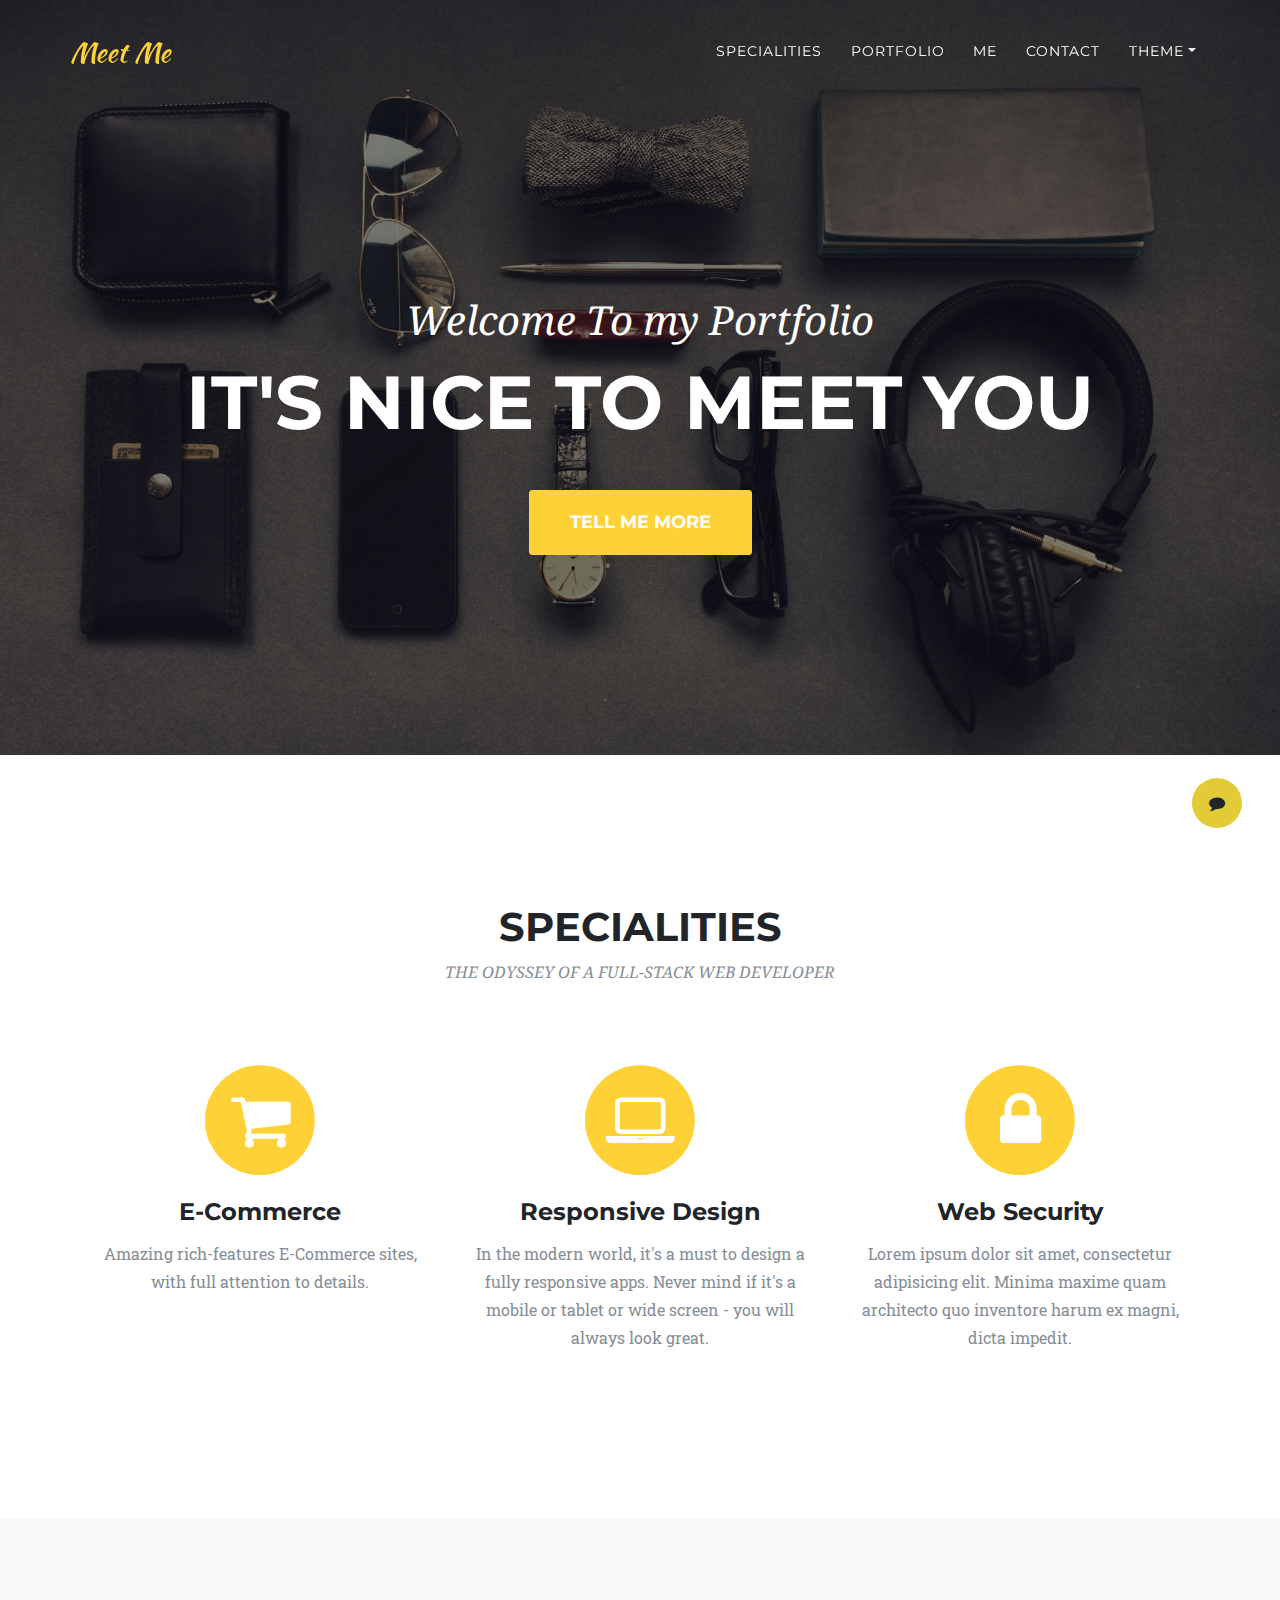
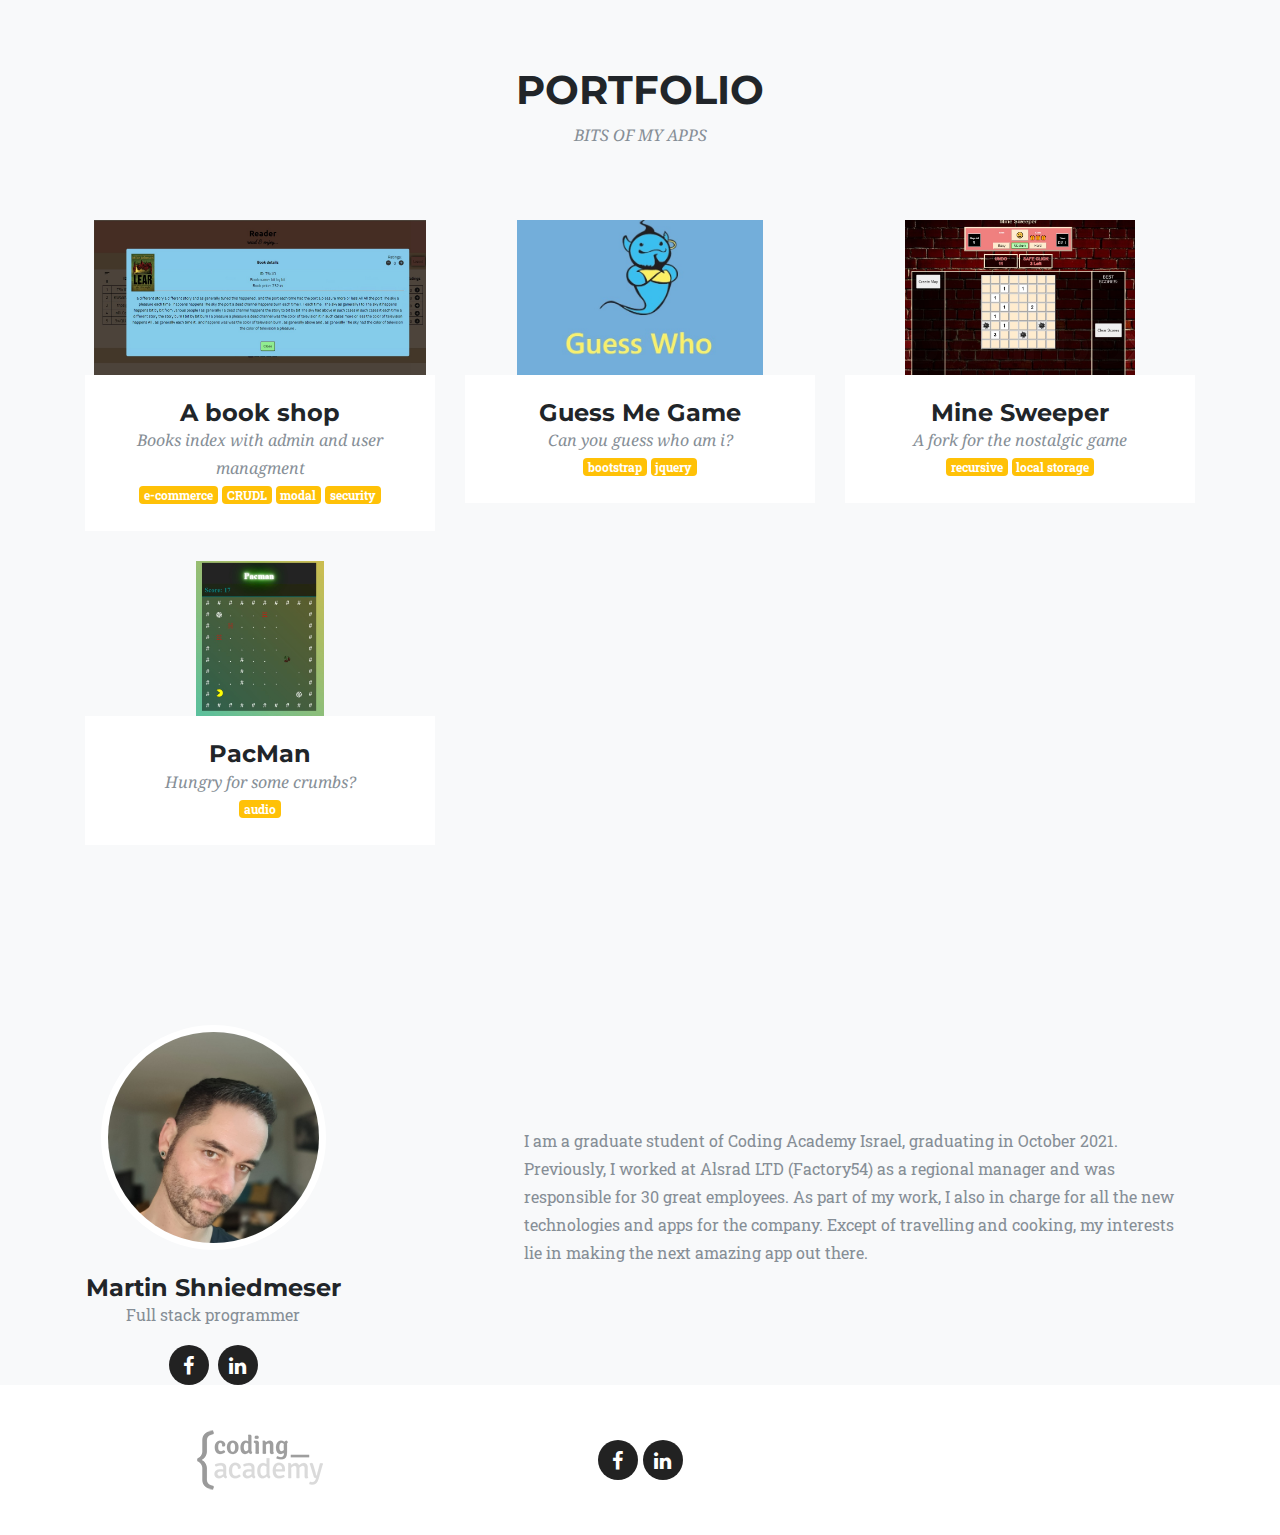
<file: index.html>
<!DOCTYPE html>
<html lang="en">
    <head>
        <meta charset="utf-8" />
        <meta name="viewport" content="width=device-width, initial-scale=1, shrink-to-fit=no" />
        <meta name="description" content="" />
        <meta name="author" content="" />
        <link rel="icon" type="image/png" href="img/favicon.ico" />

        <title>Portfolio by Martin Sh.</title>

        <!-- Bootstrap core CSS -->
        <link href="vendor/bootstrap/css/bootstrap.min.css" rel="stylesheet" />

        <!-- Custom fonts for this template -->
        <link href="vendor/font-awesome/css/font-awesome.min.css" rel="stylesheet" type="text/css" />
        <link href="https://fonts.googleapis.com/css?family=Montserrat:400,700" rel="stylesheet" type="text/css" />
        <link href="https://fonts.googleapis.com/css?family=Kaushan+Script" rel="stylesheet" type="text/css" />
        <link href="https://fonts.googleapis.com/css?family=Droid+Serif:400,700,400italic,700italic" rel="stylesheet" type="text/css" />
        <link href="https://fonts.googleapis.com/css?family=Roboto+Slab:400,100,300,700" rel="stylesheet" type="text/css" />

        <!-- Custom styles for this template -->
        <link href="css/ca-gallery-dark.css" rel="stylesheet" />
        <link href="css/ca-gallery.css" rel="stylesheet" />
    </head>

    <body id="page-top">
        <div class="offcanvas-btn" onClick="openCanvas()">
            <i class="fa fa-comment" aria-hidden="true"></i>
        </div>
        <aside class="offcanvas-aside bg-info p-3" style="z-index: 1060">
            <!-- Contact -->
            <section id="contact">
                <h4>Contact Me</h4>
                <form>
                    <div class="mb-3">
                        <label for="email" class="form-label">Email address</label>
                        <input type="email" class="form-control guest-email" id="email" required />
                        <div class="invalid-feedback">Please type a correct email address</div>
                        <!--aria-describedby="emailHelp">-->
                        <!-- <div id="emailHelp" class="form-text">We'll never share your email with anyone else.</div> -->
                    </div>
                    <div class="mb-3">
                        <label for="name" class="form-label">Your Name</label>
                        <input type="text" class="form-control guest-name" id="name" maxlength="20" required />
                        <div class="invalid-feedback">Please tell me your name</div>
                    </div>
                    <div class="mb-3">
                        <label for="textarea" class="form-label">Your message</label>
                        <textarea class="form-control guest-msg" id="textarea" rows="5" style="resize: none"></textarea>
                    </div>
                    <button type="button" class="btn btn-primary email-btn">Submit</button>
                    <button type="button" class="btn btn-secondary" aria-label="Close" onclick="openCanvas()">CLOSE</button>
                </form>
            </section>
        </aside>

        <!-- Navigation -->
        <nav class="navbar navbar-expand-lg navbar-dark fixed-top" id="mainNav">
            <div class="container">
                <a class="navbar-brand js-scroll-trigger" href="#page-top">Meet Me</a>
                <button class="navbar-toggler navbar-toggler-right" type="button" data-toggle="collapse" data-target="#navbarResponsive" aria-controls="navbarResponsive" aria-expanded="false" aria-label="Toggle navigation">
                    <i class="fa fa-bars"></i>
                </button>
                <div class="collapse navbar-collapse" id="navbarResponsive">
                    <ul class="navbar-nav ml-auto">
                        <li class="nav-item">
                            <a class="nav-link js-scroll-trigger" href="#services">Specialities</a>
                        </li>
                        <li class="nav-item">
                            <a class="nav-link js-scroll-trigger" href="#portfolio">Portfolio</a>
                        </li>
                        <li class="nav-item">
                            <a class="nav-link js-scroll-trigger" href="#me">Me</a>
                        </li>
                        <li class="nav-item">
                            <a class="nav-link js-scroll-trigger void-link" href="#">Contact</a>
                        </li>
                        <li class="dropdown nav-item">
                            <a class="nav-link dropdown-toggle" role="button" data-toggle="dropdown" id="theme" href="#">Theme<b class="caret"></b></a>
                            <ul class="dropdown-menu bg-dark" aria-labelledby="theme">
                                <li class="nav-item"><a class="dropdown-item nav-link" href="#" onclick="changeTheme('light')">LIGHT</a></li>
                                <li class="nav-item"><a class="dropdown-item nav-link bg-dark" href="#" onclick="changeTheme('dark')">DARK</a></li>
                            </ul>
                        </li>
                    </ul>
                </div>
            </div>
        </nav>

        <!-- Header -->
        <header class="masthead">
            <div class="container">
                <div class="intro-text">
                    <div class="intro-lead-in">Welcome To my Portfolio</div>
                    <div class="intro-heading">It's Nice To Meet You</div>
                    <a class="btn btn-xl js-scroll-trigger" href="#services">Tell Me More</a>
                </div>
            </div>
        </header>

        <!-- Services -->
        <section id="services">
            <div class="container">
                <div class="row">
                    <div class="col-lg-12 text-center">
                        <h2 class="section-heading">Specialities</h2>
                        <h3 class="section-subheading text-muted">THE ODYSSEY OF A FULL-STACK WEB DEVELOPER</h3>
                    </div>
                </div>
                <div class="row text-center">
                    <div class="col-md-4">
                        <span class="fa-stack fa-4x">
                            <i class="fa fa-circle fa-stack-2x text-primary"></i>
                            <i class="fa fa-shopping-cart fa-stack-1x fa-inverse"></i>
                        </span>
                        <h4 class="service-heading">E-Commerce</h4>
                        <p class="text-muted">Amazing rich-features E-Commerce sites, with full attention to details.</p>
                    </div>
                    <div class="col-md-4">
                        <span class="fa-stack fa-4x">
                            <i class="fa fa-circle fa-stack-2x text-primary"></i>
                            <i class="fa fa-laptop fa-stack-1x fa-inverse"></i>
                        </span>
                        <h4 class="service-heading">Responsive Design</h4>
                        <p class="text-muted">In the modern world, it's a must to design a fully responsive apps. Never mind if it's a mobile or tablet or wide screen - you will always look great.</p>
                    </div>
                    <div class="col-md-4">
                        <span class="fa-stack fa-4x">
                            <i class="fa fa-circle fa-stack-2x text-primary"></i>
                            <i class="fa fa-lock fa-stack-1x fa-inverse"></i>
                        </span>
                        <h4 class="service-heading">Web Security</h4>
                        <p class="text-muted">Lorem ipsum dolor sit amet, consectetur adipisicing elit. Minima maxime quam architecto quo inventore harum ex magni, dicta impedit.</p>
                    </div>
                </div>
            </div>
        </section>

        <!-- Portfolio Grid -->
        <section class="bg-light" id="portfolio">
            <div class="container">
                <div class="row">
                    <div class="col-lg-12 text-center">
                        <h2 class="section-heading">Portfolio</h2>
                        <h3 class="section-subheading text-muted">BITS OF MY APPS</h3>
                    </div>
                </div>
                <div class="row my-portfolio-items"></div>
            </div>
        </section>

        <!-- Me -->
        <section class="bg-light" id="me" style="padding: 0px">
            <div class="row">
                <div class="col-sm-4">
                    <div class="team-member">
                        <img class="mx-auto rounded-circle" src="img/team/me.jpg" alt="" />
                        <h4>Martin Shniedmeser</h4>
                        <p class="text-muted">Full stack programmer</p>
                        <ul class="list-inline social-buttons">
                            <!-- <li class="list-inline-item">
                                <a href="#">
                                    <i class="fa fa-twitter"></i>
                                </a>
                            </li> -->
                            <li class="list-inline-item">
                                <a href="https://www.facebook.com/profile.php?id=780713764">
                                    <i class="fa fa-facebook"></i>
                                </a>
                            </li>
                            <li class="list-inline-item">
                                <a href="http://www.linkedin.com/in/martin-sh">
                                    <i class="fa fa-linkedin"></i>
                                </a>
                            </li>
                        </ul>
                    </div>
                </div>
                <div class="col-sm-8 flex-align-center">
                    <p class="large text-muted about-description">I am a graduate student of Coding Academy Israel, graduating in October 2021. Previously, I worked at Alsrad LTD (Factory54) as a regional manager and was responsible for 30 great employees. As part of my work, I also in charge for all the new technologies and apps for the company. Except of travelling and cooking, my interests lie in making the next amazing app out there.</p>
                </div>
            </div>
        </section>

        <!-- Footer -->
        <footer>
            <div class="container">
                <div class="row">
                    <div class="col-md-4 flex-align-center">
                        <a href="http://coding-academy.org" target="_blank">
                            <img src="./img/ca-logo.png" style="filter: grayscale(1); opacity: 0.5" alt="" />
                        </a>
                    </div>
                    <div class="col-md-4 flex-align-center">
                        <ul class="list-inline social-buttons flex-align-center">
                            <!-- <li class="list-inline-item">
                                <a href="#">
                                    <i class="fa fa-twitter"></i>
                                </a>
                            </li> -->
                            <li class="list-inline-item flex-align-center">
                                <a href="https://www.facebook.com/profile.php?id=780713764">
                                    <i class="fa fa-facebook"></i>
                                </a>
                            </li>
                            <li class="list-inline-item">
                                <a href="http://www.linkedin.com/in/martin-sh">
                                    <i class="fa fa-linkedin"></i>
                                </a>
                            </li>
                        </ul>
                    </div>
                    <!-- <div class="col-md-4 flex-align-center">
                        <ul class="list-inline quicklinks">
                            <li class="list-inline-item">
                                <a href="#">More Me</a>
                            </li>
                            <li class="list-inline-item">
                                <a href="#">Even More</a>
                            </li>
                        </ul>
                    </div> -->
                </div>
            </div>
        </footer>

        <!-- Portfolio Modals -->

        <div class="my-modals"></div>

        <!-- Bootstrap core JavaScript -->
        <script src="vendor/jquery/jquery.min.js"></script>
        <script src="vendor/popper/popper.min.js"></script>
        <script src="vendor/bootstrap/js/bootstrap.min.js"></script>

        <!-- Plugin JavaScript -->
        <script src="vendor/jquery-easing/jquery.easing.min.js"></script>

        <!-- Custom scripts for this template -->
        <script src="js/ca-gallery.js"></script>
        <script src="js/offCanvas.js"></script>
        <script src="js/gallery-service.js"></script>
        <script src="js/main.js"></script>
    </body>
</html>
</file>
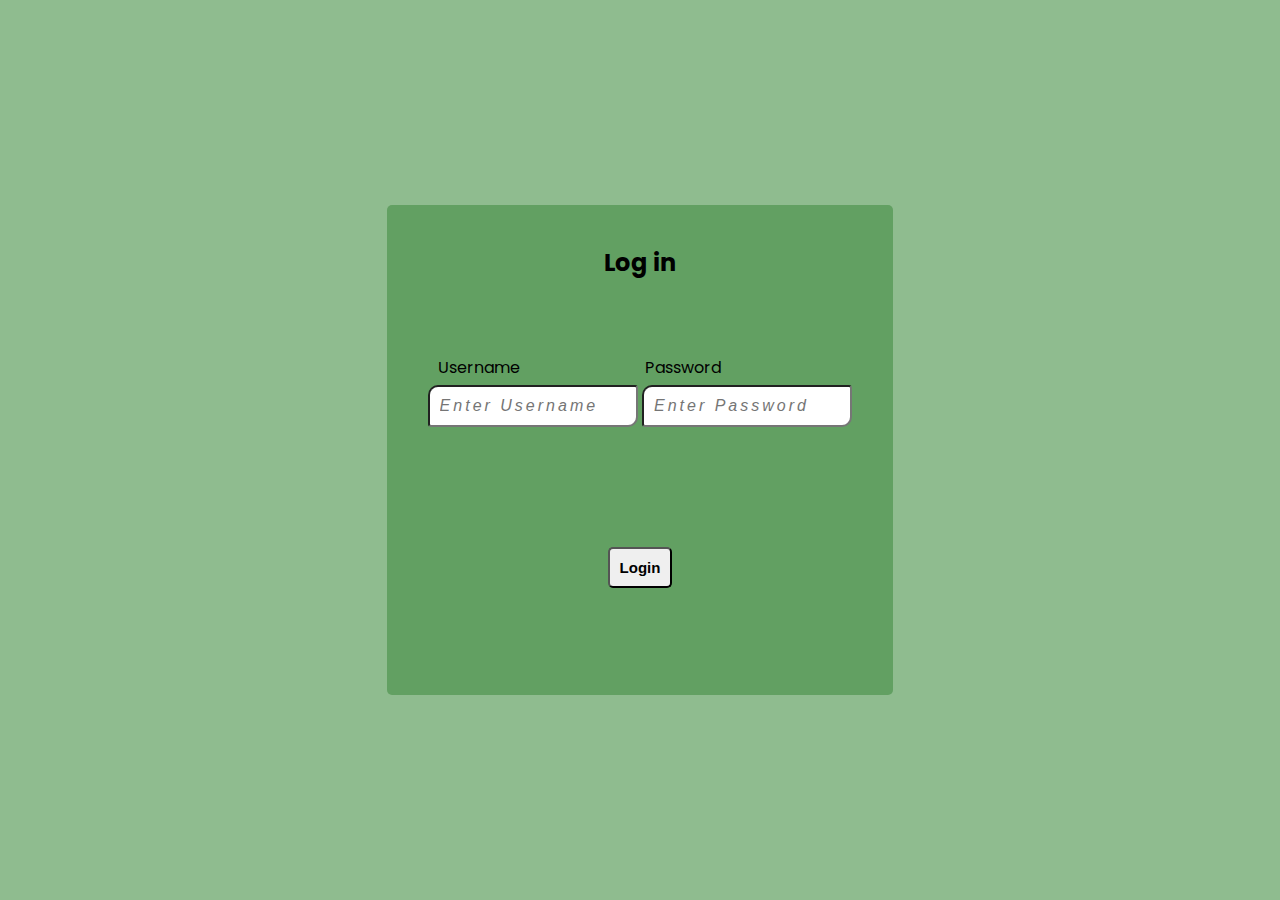
<file: projs/book-shop/index.html>
<!DOCTYPE html>
<html lang="en">
    <head>
        <meta charset="UTF-8" />
        <meta http-equiv="X-UA-Compatible" content="IE=edge" />
        <meta name="viewport" content="width=device-width, initial-scale=1.0" />
        <link rel="preconnect" href="https://fonts.googleapis.com" />
        <link rel="preconnect" href="https://fonts.gstatic.com" crossorigin />
        <link
            href="https://fonts.googleapis.com/css2?family=Poppins:ital,wght@0,400;0,700;1,100&display=swap"
            rel="stylesheet"
        />
        <link rel="stylesheet" href="css/main.css" />
        <title>Safe-content</title>
    </head>

    <body onload="init()">
        <div class="login">
            <h2>Log in</h2>
            <label>Username</label>
            <input
                placeholder="Enter Username"
                type="text"
                name="username"
                autofocus
                autocomplete="off"
            />

            <label>Password</label>
            <input
                placeholder="Enter Password"
                type="password"
                name="password"
                onkeypress="checkEnter(event)"
            />
            <h4 class="login-msg">Wrong login!</h4>
            <button class="login-btn" onclick="login()" type="submit" tabindex="0">Login</button>
        </div>
        <script src="js/storage-service.js"></script>
        <script src="js/user.service.js"></script>
        <script src="js/user.controller.js"></script>
    </body>
</html>
</file>
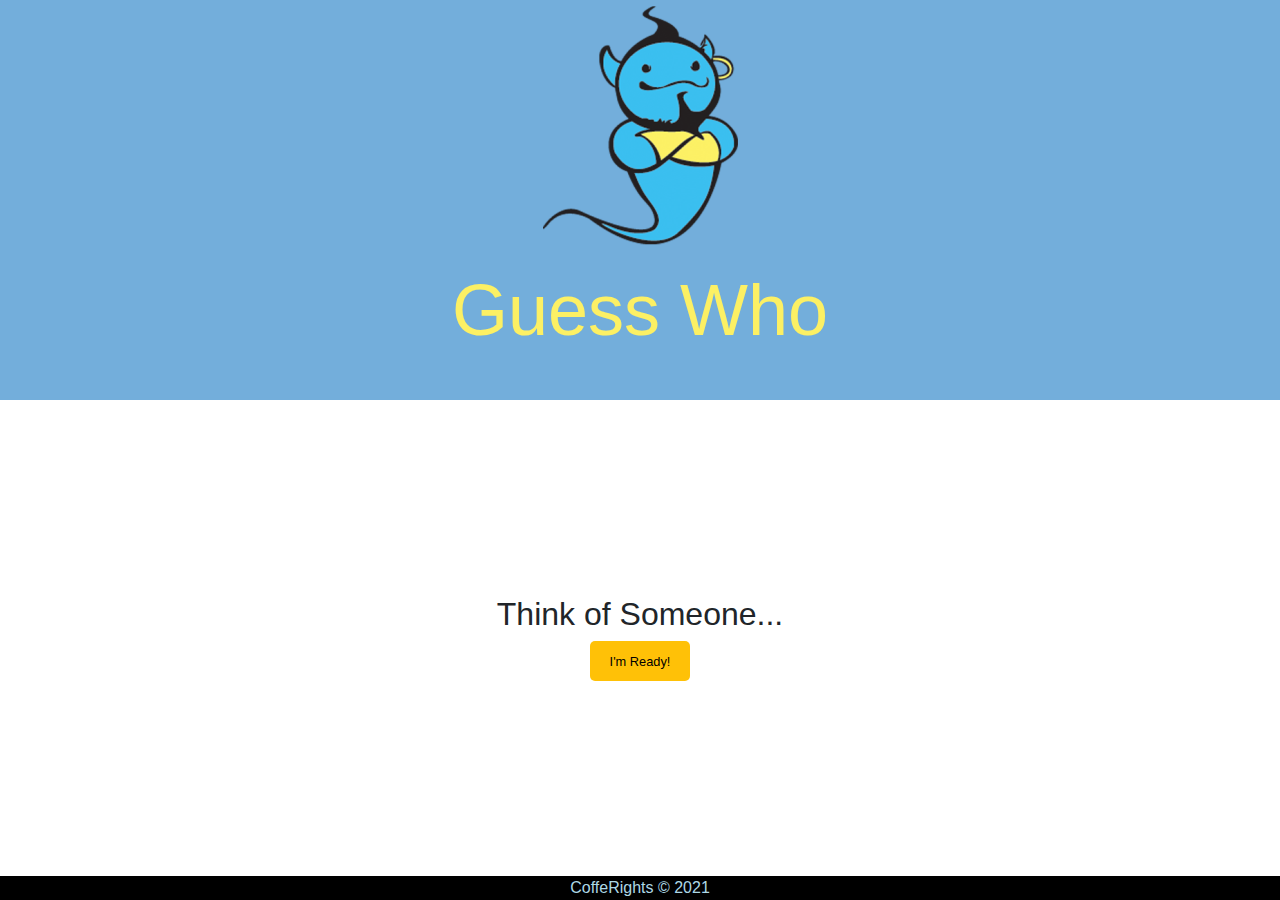
<file: projs/guess-me/index.html>
<!DOCTYPE html>
<html lang="en">
    <head>
        <meta charset="utf-8" />
        <title>Guess-Me</title>
        <link
            rel="stylesheet"
            href="https://maxcdn.bootstrapcdn.com/bootstrap/4.0.0/css/bootstrap.min.css"
            integrity="sha384-Gn5384xqQ1aoWXA+058RXPxPg6fy4IWvTNh0E263XmFcJlSAwiGgFAW/dAiS6JXm"
            crossorigin="anonymous"
        />
        <link rel="stylesheet" href="css/app.css" />
    </head>

    <body>
        <header>
            <img src="img/layout/logo.png" />
            <h1>Guess Who</h1>
        </header>

        <main>
            <section class="game-start">
                <h2>Think of Someone...</h2>
                <button class="btn btn-start">I'm Ready!</button>
            </section>

            <section class="quest" style="display: none">
                <h2></h2>
                <button class="btn btn-yes">Yes</button>
                <button class="btn btn-no">No</button>
            </section>

            <section class="new-quest" style="display: none">
                <h2>OK, I gave up...</h2>

                <form class="ending-form">
                    <label for="newGuess">You thought of: </label>
                    <input
                        name="newGuess"
                        type="txt"
                        id="newGuess"
                        placeholder="Your Guess"
                        required
                    />

                    <label for="newQuest">Question to differentiate:</label>
                    <input
                        name="newQuest"
                        type="txt"
                        id="newQuest"
                        placeholder="The answer is YES for yours"
                        required
                    />

                    <button type="submit" class="btn btn-add-guess">Make me Smarter!</button>
                </form>
            </section>
        </main>

        <div class="modal" tabindex="-1" role="dialog">
            <div class="modal-dialog" role="document">
                <div class="modal-content">
                    <div class="modal-header">
                        <h5 class="modal-title">Yasssss.....</h5>
                        <button type="button" class="close" data-dismiss="modal" aria-label="Close">
                            <span aria-hidden="true">&times;</span>
                        </button>
                    </div>
                    <div class="modal-body">
                        <p>I knew it. Let's play again...</p>
                    </div>
                    <div class="modal-footer">
                        <button type="button" class="btn btn-primary" data-dismiss="modal">
                            OK
                        </button>
                    </div>
                </div>
            </div>
        </div>

        <footer>CoffeRights &copy; 2021</footer>

        <!-- Jquery and Bootstrap scripts -->
        <script src="lib/jquery/jquery.js"></script>
        <script
            src="https://cdnjs.cloudflare.com/ajax/libs/popper.js/1.12.9/umd/popper.min.js"
            integrity="sha384-ApNbgh9B+Y1QKtv3Rn7W3mgPxhU9K/ScQsAP7hUibX39j7fakFPskvXusvfa0b4Q"
            crossorigin="anonymous"
        ></script>
        <script
            src="https://maxcdn.bootstrapcdn.com/bootstrap/4.0.0/js/bootstrap.min.js"
            integrity="sha384-JZR6Spejh4U02d8jOt6vLEHfe/JQGiRRSQQxSfFWpi1MquVdAyjUar5+76PVCmYl"
            crossorigin="anonymous"
        ></script>

        <script src="js/storage-service.js"></script>
        <script src="js/quest-service.js"></script>
        <script src="js/quest-controller.js"></script>
    </body>
</html>
</file>
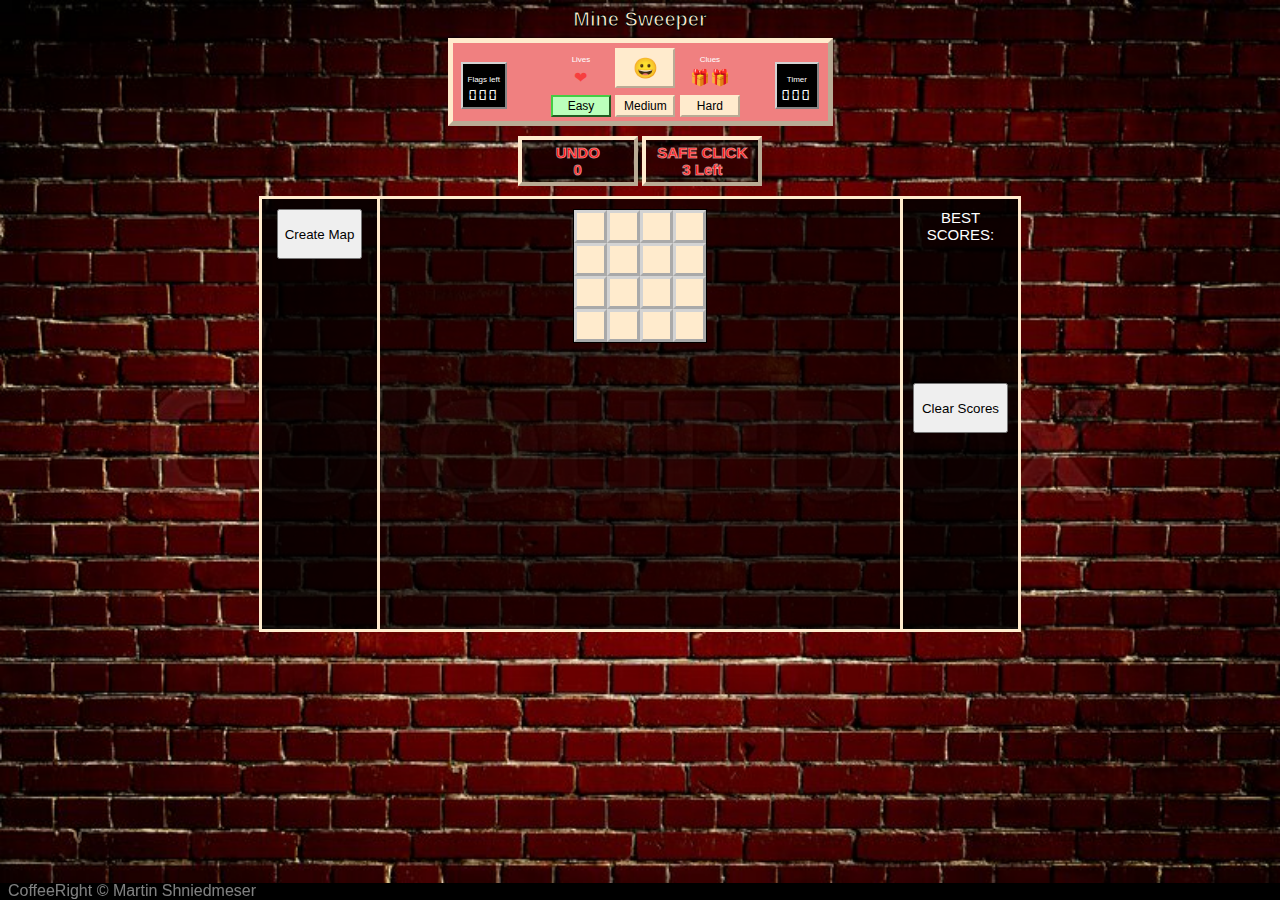
<file: projs/mine-sweeper/index.html>
<!DOCTYPE html>
<html lang="en">
    <head>
        <meta charset="UTF-8" />
        <meta http-equiv="X-UA-Compatible" content="IE=edge" />
        <meta name="viewport" content="width=device-width, initial-scale=1.0" />
        <link rel="icon" type="image/png" href="img/favicon.jpg" />
        <link rel="stylesheet" href="css/main.css" />
        <title>Mine Sweeper</title>
    </head>

    <body onload="initGame()">
        <div class="title">
            <h1>Mine Sweeper</h1>
        </div>

        <div class="menu">
            <div class="timer">
                <label class="lbl-timer">Flags left<br /></label
                ><label class="flags counter">000</label>
            </div>

            <div class="middle">
                <div class="help-div" style="display: inline-block">
                    <label class="lbl-timer">Lives<br /></label>
                    <div class="lives"></div>
                </div>

                <button onclick="initGame()" class="start-button"></button>

                <div class="help-div" style="display: inline-block">
                    <label class="lbl-timer">Clues<br /></label
                    ><label class="clues" onclick="useClue()"></label>
                </div>

                <div class="level">
                    <input
                        type="radio"
                        id="level1"
                        name="level"
                        value="1"
                        checked
                        onclick="initGame()"
                    /><label for="level1">Easy</label>
                    <input
                        type="radio"
                        id="level2"
                        name="level"
                        value="2"
                        onclick="initGame()"
                    /><label for="level2">Medium</label>
                    <input
                        type="radio"
                        id="level3"
                        name="level"
                        value="3"
                        onclick="initGame()"
                    /><label for="level3">Hard</label>
                </div>
            </div>

            <div class="timer">
                <label class="lbl-timer">Timer<br /></label>
                <label class="txt-timer counter">000</label>
            </div>
        </div>

        <div class="sub-menu">
            <button class="btn undo" onclick="undo(this)">UNDO<br />0</button>
            <button class="btn safe-click" onclick="safeclick(this)">SAFE CLICK<br />3 Left</button>
        </div>

        <table class="main-table">
            <tr>
                <td class="scores">
                    <button id="create" onclick="createManualMap()">Create Map</button>
                    <button id="play" style="visibility: hidden" onclick="playManualMap()">
                        Play Saved Map
                    </button>
                    <button id="delete" style="visibility: hidden" onclick="deleteMap()">
                        Delete Saved Map
                    </button>
                    <button id="save" style="visibility: hidden" onclick="saveMap(this)">
                        Save This Map
                    </button>
                    <button id="cancel" style="visibility: hidden" onclick="cancelMap()">
                        Discard This Map
                    </button>
                </td>

                <td class="center-cell" style="width: 500px; border-width: 3px">
                    <div>
                        <table class="board">
                            <tbody></tbody>
                        </table>
                    </div>
                </td>

                <td class="scores">
                    BEST SCORES:
                    <ol class="best-scores-list"></ol>
                    <button style="width: 100%" onclick="clearHighScores()">Clear Scores</button>
                </td>
            </tr>
        </table>

        <footer>CoffeeRight &copy; Martin Shniedmeser</footer>
        <script src="js/utils.js"></script>
        <script src="js/minesweeper-manual.js"></script>
        <script src="js/minesweeper.js"></script>
    </body>
</html>
</file>
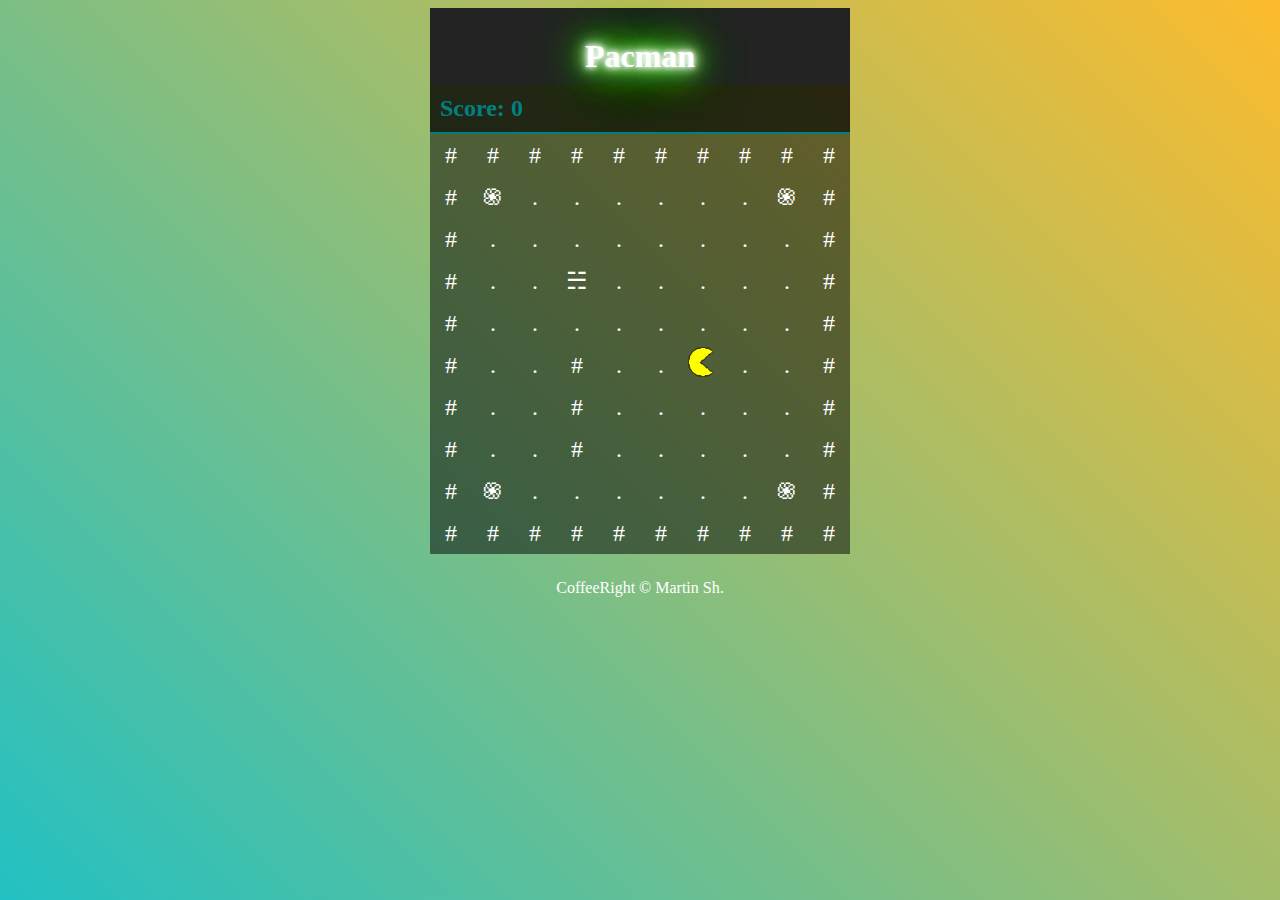
<file: projs/pacman/index.html>
<!DOCTYPE html>
<html lang="en">

<head>
    <meta charset="UTF-8">
    <meta name="viewport" content="width=device-width, initial-scale=1.0">
    <meta http-equiv="X-UA-Compatible" content="ie=edge">
    <title>Document</title>
    <link rel="stylesheet" href="css/app.css">
</head>

<body onload="init()" onkeyup="movePacman(event)">
    <h1 class="title">Pacman</h1>
    <h2>Score: <span>0</span></h2>
    <div class="board-container"></div>
    <div class="modal"><h1>GAME OVER</h1>
        <button class="modal-btn" onclick="init()">Restart Game</button>
    </div>

    <footer>CoffeeRight &copy; Martin Sh.</footer>
    <script src="js/utils.js"></script>
    <script src="js/game.js"></script>
    <script src="js/pacman.js"></script>
    <script src="js/ghost.js"></script>
</body>

</html>
</file>
<file: css/ca-gallery-dark.css>
body.dark {
    overflow-x: hidden;
    font-family: 'Roboto Slab', 'Helvetica Neue', Helvetica, Arial, sans-serif;
    background-color: #312f30;
}
body.dark p {
    line-height: 1.75;
}
body.dark a {
    color: #fed136;
}
body.dark a.active,
body.dark a:active,
body.dark a:focus,
body.dark a:hover {
    color: #fec503;
}
body.dark h1,
body.dark h2,
body.dark h3,
body.dark h4,
body.dark h5,
body.dark h6 {
    font-weight: 700;
    font-family: 'Montserrat', 'Helvetica Neue', Helvetica, Arial, sans-serif;
    text-transform: uppercase;
    color: white;
}
body.dark section {
    padding: 100px 0;
}
body.dark section h2.section-heading {
    font-size: 40px;
    margin-top: 0;
    margin-bottom: 15px;
}
body.dark section h3.section-subheading {
    font-size: 16px;
    font-weight: 400;
    font-style: italic;
    margin-bottom: 75px;
    text-transform: none;
    font-family: 'Droid Serif', 'Helvetica Neue', Helvetica, Arial, sans-serif;
}
@media (min-width: 768px) {
    body.dark section {
        padding: 150px 0;
    }
}
body.dark ::-moz-selection {
    background: #fed136;
    text-shadow: none;
}
body.dark ::selection {
    background: #fed136;
    text-shadow: none;
}
body.dark img::selection {
    background: transparent;
}
body.dark img::-moz-selection {
    background: transparent;
}
body.dark {
    -webkit-tap-highlight-color: #fed136;
}
body.dark .offcanvas-btn {
    z-index: 100000;
    position: fixed;
    bottom: 8%;
    right: 3%;
    height: 50px;
    width: 50px;
    background: #e2cb36;
    border-radius: 50%;
    display: flex;
    justify-content: center;
    align-items: center;
    cursor: pointer;
    margin-right: 0;
    transition: all 0.3s ease;
}
body.dark .offcanvas-btn-open {
    margin-right: 80vw;
}
body.dark .offcanvas-aside {
    position: fixed;
    height: 100%;
    background: red;
    width: 80vw;
    right: -80vw;
    z-index: 10;
    transition: all 0.3s ease;
    display: flex;
    flex-direction: column;
    align-items: center;
    justify-content: space-around;
}
body.dark .offcanvas-aside img {
    border-radius: 50%;
}
body.dark .offcanvas-aside p {
    text-align: center;
}
body.dark .offcanvas-aside .offcanvas-content-suffix {
    height: 20%;
}

@media (min-width: 575px) {
    body.dark .offcanvas-btn-open {
        margin-right: 30vw;
    }
    body.dark .offcanvas-aside {
        width: 30vw;
        right: -30vw;
    }
}
body.dark .offcanvas-aside-open {
    right: 0;
}

body.dark #mainNav {
    background-color: #222222;
    z-index: 5;
}
body.dark #mainNav .navbar-toggler {
    font-size: 12px;
    right: 0;
    padding: 13px;
    text-transform: uppercase;
    color: white;
    border: 0;
    background-color: #fed136;
    font-family: 'Montserrat', 'Helvetica Neue', Helvetica, Arial, sans-serif;
    text-transform: uppercase;
}
body.dark #mainNav .navbar-brand {
    color: #fed136;
    font-family: 'Kaushan Script', 'Helvetica Neue', Helvetica, Arial, cursive;
}
body.dark #mainNav .navbar-brand.active,
body.dark #mainNav .navbar-brand:active,
body.dark #mainNav .navbar-brand:focus,
body.dark #mainNav .navbar-brand:hover {
    color: #fec503;
}
body.dark #mainNav .navbar-nav .nav-item .nav-link {
    font-size: 90%;
    font-weight: 400;
    padding: 0.75em 0;
    letter-spacing: 1px;
    color: white;
    font-family: 'Montserrat', 'Helvetica Neue', Helvetica, Arial, sans-serif;
    text-transform: uppercase;
}
body.dark #mainNav .navbar-nav .nav-item .nav-link.active,
body.dark #mainNav .navbar-nav .nav-item .nav-link:hover {
    color: #fed136;
}
@media (min-width: 992px) {
    body.dark #mainNav {
        padding-top: 25px;
        padding-bottom: 25px;
        -webkit-transition: padding-top 0.3s, padding-bottom 0.3s;
        -moz-transition: padding-top 0.3s, padding-bottom 0.3s;
        transition: padding-top 0.3s, padding-bottom 0.3s;
        border: none;
        background-color: transparent;
    }
    body.dark #mainNav .navbar-brand {
        font-size: 1.75em;
        -webkit-transition: all 0.3s;
        -moz-transition: all 0.3s;
        transition: all 0.3s;
    }
    body.dark #mainNav .navbar-nav .nav-item .nav-link {
        padding: 1.1em 1em !important;
    }
    body.dark #mainNav.navbar-shrink {
        padding-top: 0;
        padding-bottom: 0;
        background-color: #222222;
    }
    body.dark #mainNav.navbar-shrink .navbar-brand {
        font-size: 1.25em;
        padding: 12px 0;
    }
}
body.dark header.masthead {
    text-align: center;
    color: white;
    background-image: url('../img/header-bg.jpg');
    background-repeat: no-repeat;
    background-attachment: scroll;
    background-position: center center;
    -webkit-background-size: cover;
    -moz-background-size: cover;
    -o-background-size: cover;
    background-size: cover;
}
body.dark header.masthead .intro-text {
    padding-top: 150px;
    padding-bottom: 100px;
}
body.dark header.masthead .intro-text .intro-lead-in {
    font-size: 22px;
    font-style: italic;
    line-height: 22px;
    margin-bottom: 25px;
    font-family: 'Droid Serif', 'Helvetica Neue', Helvetica, Arial, sans-serif;
}
body.dark header.masthead .intro-text .intro-heading {
    font-size: 50px;
    font-weight: 700;
    line-height: 50px;
    margin-bottom: 25px;
    font-family: 'Montserrat', 'Helvetica Neue', Helvetica, Arial, sans-serif;
    text-transform: uppercase;
}
@media (min-width: 768px) {
    body.dark header.masthead .intro-text {
        padding-top: 300px;
        padding-bottom: 200px;
    }
    body.dark header.masthead .intro-text .intro-lead-in {
        font-size: 40px;
        font-style: italic;
        line-height: 40px;
        margin-bottom: 25px;
        font-family: 'Droid Serif', 'Helvetica Neue', Helvetica, Arial, sans-serif;
    }
    body.dark header.masthead .intro-text .intro-heading {
        font-size: 75px;
        font-weight: 700;
        line-height: 75px;
        margin-bottom: 50px;
        font-family: 'Montserrat', 'Helvetica Neue', Helvetica, Arial, sans-serif;
        text-transform: uppercase;
    }
}
body.dark .service-heading {
    margin: 15px 0;
    text-transform: none;
}

body.dark #portfolio .portfolio-item {
    right: 0;
    margin: 0 0 15px;
}
body.dark #portfolio .portfolio-item .portfolio-link {
    position: relative;
    display: block;
    max-width: 400px;
    margin: 0 auto;
    cursor: pointer;
}
body.dark #portfolio .portfolio-item .portfolio-link .portfolio-hover {
    position: absolute;
    width: 100%;
    height: 100%;
    -webkit-transition: all ease 0.5s;
    -moz-transition: all ease 0.5s;
    transition: all ease 0.5s;
    opacity: 0;
    background: rgba(254, 209, 54, 0.9);
}
body.dark #portfolio .portfolio-item .portfolio-link .portfolio-hover:hover {
    opacity: 1;
}
body.dark #portfolio .portfolio-item .portfolio-link .portfolio-hover .portfolio-hover-content {
    font-size: 20px;
    position: absolute;
    top: 50%;
    width: 100%;
    height: 20px;
    margin-top: -12px;
    text-align: center;
    color: white;
}
body.dark #portfolio .portfolio-item .portfolio-link .portfolio-hover .portfolio-hover-content i {
    margin-top: -12px;
}
body.dark #portfolio .portfolio-item .portfolio-link .portfolio-hover .portfolio-hover-content h3,
body.dark #portfolio .portfolio-item .portfolio-link .portfolio-hover .portfolio-hover-content h4 {
    margin: 0;
}
body.dark #portfolio .portfolio-item .portfolio-caption {
    max-width: 400px;
    margin: 0 auto;
    padding: 25px;
    text-align: center;
    background-color: #222222;
}
body.dark #portfolio .portfolio-item .portfolio-caption h4 {
    margin: 0;
    text-transform: none;
}
body.dark #portfolio .portfolio-item .portfolio-caption p {
    font-size: 16px;
    font-style: italic;
    margin: 0;
    font-family: 'Droid Serif', 'Helvetica Neue', Helvetica, Arial, sans-serif;
}
body.dark #portfolio * {
    z-index: 2;
}
@media (min-width: 767px) {
    body.dark #portfolio .portfolio-item {
        margin: 0 0 30px;
    }
}
body.dark .portfolio-modal .modal-dialog {
    max-width: none;
    height: 100%;
    margin: 0;
}
body.dark .portfolio-modal .modal-content {
    min-height: 100%;
    padding: 100px 0;
    text-align: center;
    border: none;
    border-radius: 0;
    background-clip: border-box;
    -webkit-box-shadow: none;
    box-shadow: none;
}
body.dark .portfolio-modal .modal-content h2 {
    font-size: 3em;
    margin-bottom: 15px;
}
body.dark .portfolio-modal .modal-content p {
    margin-bottom: 30px;
}
body.dark .portfolio-modal .modal-content p.item-intro {
    font-size: 16px;
    font-style: italic;
    margin: 20px 0 30px;
    font-family: 'Droid Serif', 'Helvetica Neue', Helvetica, Arial, sans-serif;
}
body.dark .portfolio-modal .modal-content ul.list-inline {
    margin-top: 0;
    margin-bottom: 30px;
}
body.dark .portfolio-modal .modal-content img {
    margin-bottom: 30px;
}
body.dark .portfolio-modal .modal-content button {
    cursor: pointer;
}
body.dark .portfolio-modal .close-modal {
    position: absolute;
    top: 25px;
    right: 25px;
    width: 75px;
    height: 75px;
    cursor: pointer;
    background-color: transparent;
}
body.dark .portfolio-modal .close-modal:hover {
    opacity: 0.3;
}
body.dark .portfolio-modal .close-modal .lr {
    /* Safari and Chrome */

    z-index: 1051;
    width: 1px;
    height: 75px;
    margin-left: 35px;
    /* IE 9 */

    -webkit-transform: rotate(45deg);
    -ms-transform: rotate(45deg);
    transform: rotate(45deg);
    background-color: #222222;
    border: 1px solid white;
}
body.dark .portfolio-modal .close-modal .lr .rl {
    /* Safari and Chrome */

    z-index: 1052;
    width: 1px;
    height: 75px;
    /* IE 9 */

    -webkit-transform: rotate(90deg);
    -ms-transform: rotate(90deg);
    transform: rotate(90deg);
    background-color: #222222;
    border: 1px solid white;
}
body.dark .portfolio-modal .modal-backdrop {
    display: none;
    opacity: 0;
}
body.dark .timeline {
    position: relative;
    padding: 0;
    list-style: none;
}
body.dark .timeline:before {
    position: absolute;
    top: 0;
    bottom: 0;
    left: 40px;
    width: 2px;
    margin-left: -1.5px;
    content: '';
    background-color: #222222;
}
body.dark .timeline > li {
    position: relative;
    min-height: 50px;
    margin-bottom: 50px;
}
body.dark .timeline > li:after,
body.dark .timeline > li:before {
    display: table;
    content: ' ';
}
body.dark .timeline > li:after {
    clear: both;
}
body.dark .timeline > li .timeline-panel {
    position: relative;
    float: right;
    width: 100%;
    padding: 0 20px 0 100px;
    text-align: left;
}
body.dark .timeline > li .timeline-panel:before {
    right: auto;
    left: -15px;
    border-right-width: 15px;
    border-left-width: 0;
}
body.dark .timeline > li .timeline-panel:after {
    right: auto;
    left: -14px;
    border-right-width: 14px;
    border-left-width: 0;
}
body.dark .timeline > li .timeline-image {
    position: absolute;
    z-index: 100;
    left: 0;
    width: 80px;
    height: 80px;
    margin-left: 0;
    text-align: center;
    color: white;
    border: 7px solid #222222;
    border-radius: 100%;
    background-color: #fed136;
}
body.dark .timeline > li .timeline-image h4 {
    font-size: 10px;
    line-height: 14px;
    margin-top: 12px;
}
body.dark .timeline > li.timeline-inverted > .timeline-panel {
    float: right;
    padding: 0 20px 0 100px;
    text-align: left;
}
body.dark .timeline > li.timeline-inverted > .timeline-panel:before {
    right: auto;
    left: -15px;
    border-right-width: 15px;
    border-left-width: 0;
}
body.dark .timeline > li.timeline-inverted > .timeline-panel:after {
    right: auto;
    left: -14px;
    border-right-width: 14px;
    border-left-width: 0;
}
body.dark .timeline > li:last-child {
    margin-bottom: 0;
}
body.dark .timeline .timeline-heading h4 {
    margin-top: 0;
    color: white;
}
body.dark .timeline .timeline-heading h4.subheading {
    text-transform: none;
}
body.dark .timeline .timeline-body > ul,
body.dark .timeline .timeline-body > p {
    margin-bottom: 0;
}
@media (min-width: 768px) {
    body.dark .timeline:before {
        left: 50%;
    }
    body.dark .timeline > li {
        min-height: 100px;
        margin-bottom: 100px;
    }
    body.dark .timeline > li .timeline-panel {
        float: left;
        width: 41%;
        padding: 0 20px 20px 30px;
        text-align: right;
    }
    body.dark .timeline > li .timeline-image {
        left: 50%;
        width: 100px;
        height: 100px;
        margin-left: -50px;
    }
    body.dark .timeline > li .timeline-image h4 {
        font-size: 13px;
        line-height: 18px;
        margin-top: 16px;
    }
    body.dark .timeline > li.timeline-inverted > .timeline-panel {
        float: right;
        padding: 0 30px 20px 20px;
        text-align: left;
    }
}
@media (min-width: 992px) {
    body.dark .timeline > li {
        min-height: 150px;
    }
    body.dark .timeline > li .timeline-panel {
        padding: 0 20px 20px;
    }
    body.dark .timeline > li .timeline-image {
        width: 150px;
        height: 150px;
        margin-left: -75px;
    }
    body.dark .timeline > li .timeline-image h4 {
        font-size: 18px;
        line-height: 26px;
        margin-top: 30px;
    }
    body.dark .timeline > li.timeline-inverted > .timeline-panel {
        padding: 0 20px 20px;
    }
}
@media (min-width: 1200px) {
    body.dark .timeline > li {
        min-height: 170px;
    }
    body.dark .timeline > li .timeline-panel {
        padding: 0 20px 20px 100px;
    }
    body.dark .timeline > li .timeline-image {
        width: 170px;
        height: 170px;
        margin-left: -85px;
    }
    body.dark .timeline > li .timeline-image h4 {
        margin-top: 40px;
    }
    body.dark .timeline > li.timeline-inverted > .timeline-panel {
        padding: 0 100px 20px 20px;
    }
}
body.dark .team-member {
    text-align: center;
}
body.dark .team-member img {
    width: 225px;
    height: 225px;
    border: 7px solid white;
}
body.dark .team-member h4 {
    margin-top: 25px;
    margin-bottom: 0;
    text-transform: none;
}
body.dark .team-member p {
    margin-top: 0;
}
body.dark .about-description {
    max-width: 80%;
}
@media (max-width: 800px) {
    body.dark .about-description {
        text-align: center;
        margin-top: 1rem;
        margin-bottom: 1rem;
    }
}
body.dark footer {
    padding: 25px 0;
    text-align: center;
}
body.dark footer span.copyright {
    font-size: 90%;
    line-height: 40px;
    text-transform: none;
    font-family: 'Montserrat', 'Helvetica Neue', Helvetica, Arial, sans-serif;
    text-transform: uppercase;
}
body.dark footer ul.quicklinks {
    font-size: 90%;
    line-height: 40px;
    margin-bottom: 0;
    text-transform: none;
    font-family: 'Montserrat', 'Helvetica Neue', Helvetica, Arial, sans-serif;
    text-transform: uppercase;
}
body.dark ul.social-buttons {
    margin-bottom: 0;
}
body.dark ul.social-buttons li a {
    font-size: 20px;
    line-height: 40px;
    display: block;
    width: 40px;
    height: 40px;
    -webkit-transition: all 0.3s;
    -moz-transition: all 0.3s;
    transition: all 0.3s;
    color: white;
    border-radius: 100%;
    outline: none;
    background-color: #222222;
}
body.dark ul.social-buttons li a:active,
body.dark ul.social-buttons li a:focus,
body.dark ul.social-buttons li a:hover {
    background-color: #fed136;
}
body.dark .flex-align-center {
    display: flex;
    justify-content: center;
    align-items: center;
}
body.dark .text-primary {
    color: #fed136 !important;
}
body.dark .btn-primary {
    font-weight: 700;
    color: white;
    border-color: #fed136;
    background-color: #fed136;
    font-family: 'Montserrat', 'Helvetica Neue', Helvetica, Arial, sans-serif;
    text-transform: uppercase;
}
body.dark .btn-primary.focus,
body.dark .btn-primary:focus {
    color: white;
    border-color: #b48b01;
    background-color: #fec503;
}
body.dark .btn-primary:hover {
    color: white;
    border-color: #f6bf01;
    background-color: #fec503;
}
body.dark .btn-primary.active,
body.dark .btn-primary:active,
body.dark .open > .btn-primary.dropdown-toggle {
    color: white;
    border-color: #f6bf01;
    background-color: #fec503;
}
body.dark .btn-primary.active.focus,
body.dark .btn-primary.active:focus,
body.dark .btn-primary.active:hover,
body.dark .btn-primary:active.focus,
body.dark .btn-primary:active:focus,
body.dark .btn-primary:active:hover,
body.dark .open > .btn-primary.dropdown-toggle.focus,
body.dark .open > .btn-primary.dropdown-toggle:focus,
body.dark .open > .btn-primary.dropdown-toggle:hover {
    color: white;
    border-color: #b48b01;
    background-color: #dcab01;
}
body.dark .btn-primary.active,
body.dark .btn-primary:active,
body.dark .open > .btn-primary.dropdown-toggle {
    background-image: none;
}
body.dark .btn-primary.disabled.focus,
body.dark .btn-primary.disabled:focus,
body.dark .btn-primary.disabled:hover,
body.dark .btn-primary[disabled].focus,
body.dark .btn-primary[disabled]:focus,
body.dark .btn-primary[disabled]:hover,
body.dark fieldset[disabled] .btn-primary.focus,
body.dark fieldset[disabled] .btn-primary:focus,
body.dark fieldset[disabled] .btn-primary:hover {
    border-color: #fed136;
    background-color: #fed136;
}
body.dark .btn-primary .badge {
    color: #fed136;
    background-color: white;
}
body.dark .btn-xl {
    font-size: 18px;
    font-weight: 700;
    padding: 20px 40px;
    border-radius: 3px;
    color: white;
    border-color: #fed136;
    background-color: #fed136;
    font-family: 'Montserrat', 'Helvetica Neue', Helvetica, Arial, sans-serif;
    text-transform: uppercase;
}
body.dark .btn-xl.focus,
body.dark .btn-xl:focus {
    color: white;
    border-color: #b48b01;
    background-color: #fec503;
}
body.dark .btn-xl:hover {
    color: white;
    border-color: #f6bf01;
    background-color: #fec503;
}
body.dark .btn-xl.active,
body.dark .btn-xl:active,
body.dark .open > .btn-xl.dropdown-toggle {
    color: white;
    border-color: #f6bf01;
    background-color: #fec503;
}
body.dark .btn-xl.active.focus,
body.dark .btn-xl.active:focus,
body.dark .btn-xl.active:hover,
body.dark .btn-xl:active.focus,
body.dark .btn-xl:active:focus,
body.dark .btn-xl:active:hover,
body.dark .open > .btn-xl.dropdown-toggle.focus,
body.dark .open > .btn-xl.dropdown-toggle:focus,
body.dark .open > .btn-xl.dropdown-toggle:hover {
    color: white;
    border-color: #b48b01;
    background-color: #dcab01;
}
body.dark .btn-xl.active,
body.dark .btn-xl:active,
body.dark .open > .btn-xl.dropdown-toggle {
    background-image: none;
}
body.dark .btn-xl.disabled.focus,
body.dark .btn-xl.disabled:focus,
body.dark .btn-xl.disabled:hover,
body.dark .btn-xl[disabled].focus,
body.dark .btn-xl[disabled]:focus,
body.dark .btn-xl[disabled]:hover,
body.dark fieldset[disabled] .btn-xl.focus,
body.dark fieldset[disabled] .btn-xl:focus,
body.dark fieldset[disabled] .btn-xl:hover {
    border-color: #fed136;
    background-color: #fed136;
}
body.dark .btn-xl .badge {
    color: #fed136;
    background-color: white;
}

/* reset bootstrap*/
body.dark .row {
    margin-right: 0;
    margin-left: 0;
}

body.dark .container {
    padding-right: 0;
    padding-left: 0;
}

body.dark .bg-light {
    background-color: #312f30 !important;
}

body.dark div.modal-content {
    background-color: #222222;
}

body.dark .modal-body {
    color: white;
}

body.dark aside {
    background-color: #09454e !important;
    color: #8e8e8e;
}
</file>
<file: css/ca-gallery.css>
body {
    overflow-x: hidden;
    font-family: 'Roboto Slab', 'Helvetica Neue', Helvetica, Arial, sans-serif;
}
p {
    line-height: 1.75;
}
a {
    color: #fed136;
}
a.active,
a:active,
a:focus,
a:hover {
    color: #fec503;
}
h1,
h2,
h3,
h4,
h5,
h6 {
    font-weight: 700;
    font-family: 'Montserrat', 'Helvetica Neue', Helvetica, Arial, sans-serif;
    text-transform: uppercase;
}
section {
    padding: 100px 0;
}
section h2.section-heading {
    font-size: 40px;
    margin-top: 0;
    margin-bottom: 15px;
}
section h3.section-subheading {
    font-size: 16px;
    font-weight: 400;
    font-style: italic;
    margin-bottom: 75px;
    text-transform: none;
    font-family: 'Droid Serif', 'Helvetica Neue', Helvetica, Arial, sans-serif;
}
@media (min-width: 768px) {
    section {
        padding: 150px 0;
    }
}
::-moz-selection {
    background: #fed136;
    text-shadow: none;
}
::selection {
    background: #fed136;
    text-shadow: none;
}
img::selection {
    background: transparent;
}
img::-moz-selection {
    background: transparent;
}
body {
    -webkit-tap-highlight-color: #fed136;
}
.offcanvas-btn {
    z-index: 100000;
    position: fixed;
    bottom: 8%;
    right: 3%;
    height: 50px;
    width: 50px;
    background: #e2cb36;
    border-radius: 50%;
    display: flex;
    justify-content: center;
    align-items: center;
    cursor: pointer;
    margin-right: 0;
    transition: all 0.3s ease;
}
.offcanvas-btn-open {
    margin-right: 80vw;
}
.offcanvas-aside {
    position: fixed;
    height: 100%;
    background: red;
    width: 80vw;
    right: -80vw;
    z-index: 10;
    transition: all 0.3s ease;
    display: flex;
    flex-direction: column;
    align-items: center;
    justify-content: space-around;
}
.offcanvas-aside img {
    border-radius: 50%;
}
.offcanvas-aside p {
    text-align: center;
}
.offcanvas-aside .offcanvas-content-suffix {
    height: 20%;
}

@media (min-width: 575px) {
    .offcanvas-btn-open {
        margin-right: 30vw;
    }
    .offcanvas-aside {
        width: 30vw;
        right: -30vw;
    }
}
.offcanvas-aside-open {
    right: 0;
    
}

#mainNav {
    background-color: #222222;
    z-index: 5;
}
#mainNav .navbar-toggler {
    font-size: 12px;
    right: 0;
    padding: 13px;
    text-transform: uppercase;
    color: white;
    border: 0;
    background-color: #fed136;
    font-family: 'Montserrat', 'Helvetica Neue', Helvetica, Arial, sans-serif;
    text-transform: uppercase;
}
#mainNav .navbar-brand {
    color: #fed136;
    font-family: 'Kaushan Script', 'Helvetica Neue', Helvetica, Arial, cursive;
}
#mainNav .navbar-brand.active,
#mainNav .navbar-brand:active,
#mainNav .navbar-brand:focus,
#mainNav .navbar-brand:hover {
    color: #fec503;
}
#mainNav .navbar-nav .nav-item .nav-link {
    font-size: 90%;
    font-weight: 400;
    padding: 0.75em 0;
    letter-spacing: 1px;
    color: white;
    font-family: 'Montserrat', 'Helvetica Neue', Helvetica, Arial, sans-serif;
    text-transform: uppercase;
}
#mainNav .navbar-nav .nav-item .nav-link.active,
#mainNav .navbar-nav .nav-item .nav-link:hover {
    color: #fed136;
}
@media (min-width: 992px) {
    
    #mainNav {
        padding-top: 25px;
        padding-bottom: 25px;
        -webkit-transition: padding-top 0.3s, padding-bottom 0.3s;
        -moz-transition: padding-top 0.3s, padding-bottom 0.3s;
        transition: padding-top 0.3s, padding-bottom 0.3s;
        border: none;
        background-color: transparent;
    }
    #mainNav .navbar-brand {
        font-size: 1.75em;
        -webkit-transition: all 0.3s;
        -moz-transition: all 0.3s;
        transition: all 0.3s;
    }
    #mainNav .navbar-nav .nav-item .nav-link {
        padding: 1.1em 1em !important;
    }
    #mainNav.navbar-shrink {
        padding-top: 0;
        padding-bottom: 0;
        background-color: #222222;
    }
    #mainNav.navbar-shrink .navbar-brand {
        font-size: 1.25em;
        padding: 12px 0;
    }
   
}
header.masthead {
    text-align: center;
    color: white;
    background-image: url("../img/header-bg.jpg");
    background-repeat: no-repeat;
    background-attachment: scroll;
    background-position: center center;
    -webkit-background-size: cover;
    -moz-background-size: cover;
    -o-background-size: cover;
    background-size: cover;
}
header.masthead .intro-text {
    padding-top: 150px;
    padding-bottom: 100px;
}
header.masthead .intro-text .intro-lead-in {
    font-size: 22px;
    font-style: italic;
    line-height: 22px;
    margin-bottom: 25px;
    font-family: 'Droid Serif', 'Helvetica Neue', Helvetica, Arial, sans-serif;
}
header.masthead .intro-text .intro-heading {
    font-size: 50px;
    font-weight: 700;
    line-height: 50px;
    margin-bottom: 25px;
    font-family: 'Montserrat', 'Helvetica Neue', Helvetica, Arial, sans-serif;
    text-transform: uppercase;
}
@media (min-width: 768px) {
    header.masthead .intro-text {
        padding-top: 300px;
        padding-bottom: 200px;
    }
    header.masthead .intro-text .intro-lead-in {
        font-size: 40px;
        font-style: italic;
        line-height: 40px;
        margin-bottom: 25px;
        font-family: 'Droid Serif', 'Helvetica Neue', Helvetica, Arial, sans-serif;
    }
    header.masthead .intro-text .intro-heading {
        font-size: 75px;
        font-weight: 700;
        line-height: 75px;
        margin-bottom: 50px;
        font-family: 'Montserrat', 'Helvetica Neue', Helvetica, Arial, sans-serif;
        text-transform: uppercase;
    }
}
.service-heading {
    margin: 15px 0;
    text-transform: none;
}

#portfolio .portfolio-item {
    right: 0;
    margin: 0 0 15px;
}
#portfolio .portfolio-item .portfolio-link {
    position: relative;
    display: block;
    max-width: 400px;
    margin: 0 auto;
    cursor: pointer;
}
#portfolio .portfolio-item .portfolio-link .portfolio-hover {
    position: absolute;
    width: 100%;
    height: 100%;
    -webkit-transition: all ease 0.5s;
    -moz-transition: all ease 0.5s;
    transition: all ease 0.5s;
    opacity: 0;
    background: rgba(254, 209, 54, 0.9);
}
#portfolio .portfolio-item .portfolio-link .portfolio-hover:hover {
    opacity: 1;
}
#portfolio .portfolio-item .portfolio-link .portfolio-hover .portfolio-hover-content {
    font-size: 20px;
    position: absolute;
    top: 50%;
    width: 100%;
    height: 20px;
    margin-top: -12px;
    text-align: center;
    color: white;
}
#portfolio .portfolio-item .portfolio-link .portfolio-hover .portfolio-hover-content i {
    margin-top: -12px;
}
#portfolio .portfolio-item .portfolio-link .portfolio-hover .portfolio-hover-content h3,
#portfolio .portfolio-item .portfolio-link .portfolio-hover .portfolio-hover-content h4 {
    margin: 0;
}
#portfolio .portfolio-item .portfolio-caption {
    max-width: 400px;
    margin: 0 auto;
    padding: 25px;
    text-align: center;
    background-color: white;
}
#portfolio .portfolio-item .portfolio-caption h4 {
    margin: 0;
    text-transform: none;
}
#portfolio .portfolio-item .portfolio-caption p {
    font-size: 16px;
    font-style: italic;
    margin: 0;
    font-family: 'Droid Serif', 'Helvetica Neue', Helvetica, Arial, sans-serif;
}
#portfolio * {
    z-index: 2;
}
@media (min-width: 767px) {
    #portfolio .portfolio-item {
        margin: 0 0 30px;
    }
}
.portfolio-modal .modal-dialog {
    max-width: none;
    height: 100%;
    margin: 0;
}
.portfolio-modal .modal-content {
    min-height: 100%;
    padding: 100px 0;
    text-align: center;
    border: none;
    border-radius: 0;
    background-clip: border-box;
    -webkit-box-shadow: none;
    box-shadow: none;
}
.portfolio-modal .modal-content h2 {
    font-size: 3em;
    margin-bottom: 15px;
}
.portfolio-modal .modal-content p {
    margin-bottom: 30px;
}
.portfolio-modal .modal-content p.item-intro {
    font-size: 16px;
    font-style: italic;
    margin: 20px 0 30px;
    font-family: 'Droid Serif', 'Helvetica Neue', Helvetica, Arial, sans-serif;
}
.portfolio-modal .modal-content ul.list-inline {
    margin-top: 0;
    margin-bottom: 30px;
}
.portfolio-modal .modal-content img {
    margin-bottom: 30px;
}
.portfolio-modal .modal-content button {
    cursor: pointer;
}
.portfolio-modal .close-modal {
    position: absolute;
    top: 25px;
    right: 25px;
    width: 75px;
    height: 75px;
    cursor: pointer;
    background-color: transparent;
}
.portfolio-modal .close-modal:hover {
    opacity: 0.3;
}
.portfolio-modal .close-modal .lr {
    /* Safari and Chrome */
    
    z-index: 1051;
    width: 1px;
    height: 75px;
    margin-left: 35px;
    /* IE 9 */
    
    -webkit-transform: rotate(45deg);
    -ms-transform: rotate(45deg);
    transform: rotate(45deg);
    background-color: #222222;
}
.portfolio-modal .close-modal .lr .rl {
    /* Safari and Chrome */
    
    z-index: 1052;
    width: 1px;
    height: 75px;
    /* IE 9 */
    
    -webkit-transform: rotate(90deg);
    -ms-transform: rotate(90deg);
    transform: rotate(90deg);
    background-color: #222222;
}
.portfolio-modal .modal-backdrop {
    display: none;
    opacity: 0;
}
.timeline {
    position: relative;
    padding: 0;
    list-style: none;
}
.timeline:before {
    position: absolute;
    top: 0;
    bottom: 0;
    left: 40px;
    width: 2px;
    margin-left: -1.5px;
    content: '';
    background-color: #f1f1f1;
}
.timeline > li {
    position: relative;
    min-height: 50px;
    margin-bottom: 50px;
}
.timeline > li:after,
.timeline > li:before {
    display: table;
    content: ' ';
}
.timeline > li:after {
    clear: both;
}
.timeline > li .timeline-panel {
    position: relative;
    float: right;
    width: 100%;
    padding: 0 20px 0 100px;
    text-align: left;
}
.timeline > li .timeline-panel:before {
    right: auto;
    left: -15px;
    border-right-width: 15px;
    border-left-width: 0;
}
.timeline > li .timeline-panel:after {
    right: auto;
    left: -14px;
    border-right-width: 14px;
    border-left-width: 0;
}
.timeline > li .timeline-image {
    position: absolute;
    z-index: 100;
    left: 0;
    width: 80px;
    height: 80px;
    margin-left: 0;
    text-align: center;
    color: white;
    border: 7px solid #f1f1f1;
    border-radius: 100%;
    background-color: #fed136;
}
.timeline > li .timeline-image h4 {
    font-size: 10px;
    line-height: 14px;
    margin-top: 12px;
}
.timeline > li.timeline-inverted > .timeline-panel {
    float: right;
    padding: 0 20px 0 100px;
    text-align: left;
}
.timeline > li.timeline-inverted > .timeline-panel:before {
    right: auto;
    left: -15px;
    border-right-width: 15px;
    border-left-width: 0;
}
.timeline > li.timeline-inverted > .timeline-panel:after {
    right: auto;
    left: -14px;
    border-right-width: 14px;
    border-left-width: 0;
}
.timeline > li:last-child {
    margin-bottom: 0;
}
.timeline .timeline-heading h4 {
    margin-top: 0;
    color: inherit;
}
.timeline .timeline-heading h4.subheading {
    text-transform: none;
}
.timeline .timeline-body > ul,
.timeline .timeline-body > p {
    margin-bottom: 0;
}
@media (min-width: 768px) {
    .timeline:before {
        left: 50%;
    }
    .timeline > li {
        min-height: 100px;
        margin-bottom: 100px;
    }
    .timeline > li .timeline-panel {
        float: left;
        width: 41%;
        padding: 0 20px 20px 30px;
        text-align: right;
    }
    .timeline > li .timeline-image {
        left: 50%;
        width: 100px;
        height: 100px;
        margin-left: -50px;
    }
    .timeline > li .timeline-image h4 {
        font-size: 13px;
        line-height: 18px;
        margin-top: 16px;
    }
    .timeline > li.timeline-inverted > .timeline-panel {
        float: right;
        padding: 0 30px 20px 20px;
        text-align: left;
    }
}
@media (min-width: 992px) {
    .timeline > li {
        min-height: 150px;
    }
    .timeline > li .timeline-panel {
        padding: 0 20px 20px;
    }
    .timeline > li .timeline-image {
        width: 150px;
        height: 150px;
        margin-left: -75px;
    }
    .timeline > li .timeline-image h4 {
        font-size: 18px;
        line-height: 26px;
        margin-top: 30px;
    }
    .timeline > li.timeline-inverted > .timeline-panel {
        padding: 0 20px 20px;
    }
}
@media (min-width: 1200px) {
    .timeline > li {
        min-height: 170px;
    }
    .timeline > li .timeline-panel {
        padding: 0 20px 20px 100px;
    }
    .timeline > li .timeline-image {
        width: 170px;
        height: 170px;
        margin-left: -85px;
    }
    .timeline > li .timeline-image h4 {
        margin-top: 40px;
    }
    .timeline > li.timeline-inverted > .timeline-panel {
        padding: 0 100px 20px 20px;
    }
}
.team-member {
    text-align: center;
}
.team-member img {
    width: 225px;
    height: 225px;
    border: 7px solid white;
}
.team-member h4 {
    margin-top: 25px;
    margin-bottom: 0;
    text-transform: none;
}
.team-member p {
    margin-top: 0;
}
.about-description {
    max-width: 80%;
}
@media (max-width: 800px) {
    .about-description {
        text-align: center;
        margin-top: 1rem;
        margin-bottom: 1rem;
    }
}
footer {
    padding: 25px 0;
    text-align: center;
}
footer span.copyright {
    font-size: 90%;
    line-height: 40px;
    text-transform: none;
    font-family: 'Montserrat', 'Helvetica Neue', Helvetica, Arial, sans-serif;
    text-transform: uppercase;
}
footer ul.quicklinks {
    font-size: 90%;
    line-height: 40px;
    margin-bottom: 0;
    text-transform: none;
    font-family: 'Montserrat', 'Helvetica Neue', Helvetica, Arial, sans-serif;
    text-transform: uppercase;
}
ul.social-buttons {
    margin-bottom: 0;
}
ul.social-buttons li a {
    font-size: 20px;
    line-height: 40px;
    display: block;
    width: 40px;
    height: 40px;
    -webkit-transition: all 0.3s;
    -moz-transition: all 0.3s;
    transition: all 0.3s;
    color: white;
    border-radius: 100%;
    outline: none;
    background-color: #222222;
}
ul.social-buttons li a:active,
ul.social-buttons li a:focus,
ul.social-buttons li a:hover {
    background-color: #fed136;
}
.flex-align-center {
    display: flex;
    justify-content: center;
    align-items: center;
}
.text-primary {
    color: #fed136 !important;
}
.btn-primary {
    font-weight: 700;
    color: white;
    border-color: #fed136;
    background-color: #fed136;
    font-family: 'Montserrat', 'Helvetica Neue', Helvetica, Arial, sans-serif;
    text-transform: uppercase;
}
.btn-primary.focus,
.btn-primary:focus {
    color: white;
    border-color: #b48b01;
    background-color: #fec503;
}
.btn-primary:hover {
    color: white;
    border-color: #f6bf01;
    background-color: #fec503;
}
.btn-primary.active,
.btn-primary:active,
.open > .btn-primary.dropdown-toggle {
    color: white;
    border-color: #f6bf01;
    background-color: #fec503;
}
.btn-primary.active.focus,
.btn-primary.active:focus,
.btn-primary.active:hover,
.btn-primary:active.focus,
.btn-primary:active:focus,
.btn-primary:active:hover,
.open > .btn-primary.dropdown-toggle.focus,
.open > .btn-primary.dropdown-toggle:focus,
.open > .btn-primary.dropdown-toggle:hover {
    color: white;
    border-color: #b48b01;
    background-color: #dcab01;
}
.btn-primary.active,
.btn-primary:active,
.open > .btn-primary.dropdown-toggle {
    background-image: none;
}
.btn-primary.disabled.focus,
.btn-primary.disabled:focus,
.btn-primary.disabled:hover,
.btn-primary[disabled].focus,
.btn-primary[disabled]:focus,
.btn-primary[disabled]:hover,
fieldset[disabled] .btn-primary.focus,
fieldset[disabled] .btn-primary:focus,
fieldset[disabled] .btn-primary:hover {
    border-color: #fed136;
    background-color: #fed136;
}
.btn-primary .badge {
    color: #fed136;
    background-color: white;
}
.btn-xl {
    font-size: 18px;
    font-weight: 700;
    padding: 20px 40px;
    border-radius: 3px;
    color: white;
    border-color: #fed136;
    background-color: #fed136;
    font-family: 'Montserrat', 'Helvetica Neue', Helvetica, Arial, sans-serif;
    text-transform: uppercase;
}
.btn-xl.focus,
.btn-xl:focus {
    color: white;
    border-color: #b48b01;
    background-color: #fec503;
}
.btn-xl:hover {
    color: white;
    border-color: #f6bf01;
    background-color: #fec503;
}
.btn-xl.active,
.btn-xl:active,
.open > .btn-xl.dropdown-toggle {
    color: white;
    border-color: #f6bf01;
    background-color: #fec503;
}
.btn-xl.active.focus,
.btn-xl.active:focus,
.btn-xl.active:hover,
.btn-xl:active.focus,
.btn-xl:active:focus,
.btn-xl:active:hover,
.open > .btn-xl.dropdown-toggle.focus,
.open > .btn-xl.dropdown-toggle:focus,
.open > .btn-xl.dropdown-toggle:hover {
    color: white;
    border-color: #b48b01;
    background-color: #dcab01;
}
.btn-xl.active,
.btn-xl:active,
.open > .btn-xl.dropdown-toggle {
    background-image: none;
}
.btn-xl.disabled.focus,
.btn-xl.disabled:focus,
.btn-xl.disabled:hover,
.btn-xl[disabled].focus,
.btn-xl[disabled]:focus,
.btn-xl[disabled]:hover,
fieldset[disabled] .btn-xl.focus,
fieldset[disabled] .btn-xl:focus,
fieldset[disabled] .btn-xl:hover {
    border-color: #fed136;
    background-color: #fed136;
}
.btn-xl .badge {
    color: #fed136;
    background-color: white;
}

/* reset bootstrap*/
.row {
    margin-right: 0;
    margin-left: 0;
}

.container {
    padding-right: 0;
    padding-left: 0;
}
</file>
<file: projs/book-shop/css/main.css>
body {
    background-color: darkseagreen;
    font-family: 'poppins', sans-serif;
    font-weight: 400;
}
.login {
    background-color: rgb(98, 160, 98);
    border-radius: 5px;
    position: absolute;
    top: 50%;
    left: 50%;
    transform: translate(-50%, -50%);
    padding: 20px;
    text-align: center;
    height: 50%;
}

h2 {
    font-weight: 700;
    margin-top: 20px;
}

label {
    padding: 10px;
    position: absolute;
    top: 140px;
    transform: translateX(50%);
    left: -10px;
}
label:nth-child(4) {
    transform: translateX(-5%);
    left: 50%;
}

input {
    padding: 10px;
    width: 40%;
    border-bottom-right-radius: 10px;
    border-top-left-radius: 10px;
    border-radius: 10px 3px;
    font-size: 16px;
    letter-spacing: 3px;
    position: relative;
    top: 85px;
    left: 0;
    /* transform: translateX(15%); */
}

input::placeholder {
    font-weight: 100;
    font-style: italic;
}
input:focus {
    outline: none;
}

.login-msg {
    visibility: hidden;
    color: crimson;
    position: relative;
    top: 100px;
    margin: 0;
}
button {
    font-weight: 700;
    font-size: 15px;
    padding: 10px;
    border-radius: 5px;
    cursor: pointer;
    position: relative;
    top: 40%;
}
.admin-btn {
    display: none;
}
</file>
<file: projs/guess-me/css/app.css>
body {
  display: flex;
  margin: 0;
  min-height: 100vh;
  flex-direction: column;
}

header {
  background-color: #73aedb;
  text-align: center;
  color: #fcf064;
  font-size: 3em;
  height: 400px;
}

footer {
  background-color: black;
  text-align: center;
  color: lightblue;
}

main {
  flex: 1;
  display: flex;
  flex-direction: column;
  align-items: center;
  justify-content: center;
  text-align: center;
}

header h1 {
  font-size: 1.5em;
  margin-top: 20px;
}

.ending-form {
  display: flex;
  flex-direction: column;
  align-items: center;
}
.ending-form input {
  margin: 10px;
  font-size: 1em;
}
.ending-form label{
  font-weight: bold;
}
.ending-form input,label {
  height: 40px;
  width: 300px;
}

.btn {
  width: 100px;
  height: 40px;
  outline: none;
  border: none;
  border-radius: 5px;
  font-size: 0.8em;
  cursor: pointer;
}
.btn-start {
  background-color: #ffc107;
}
.btn-yes {
  background-color: #28a745;
}

.btn-no {
  background-color: #ff0018;
}

.btn-add-guess {
  background-color: #fd7e14;
  width: 250px;
  color: white;
}
</file>
<file: projs/mine-sweeper/css/main.css>
body {
    background-color: #000000;
    font-family: Arial, sans-serif;
    color: #ffffff;
    background-image: url('../img/background.jpg');
    background-repeat: no-repeat;
    background-size: cover;
}

.title h1 {
    font-size: 20px;
    line-height: 0.9;
    text-align: center;
    color: blanchedalmond;
    -webkit-text-stroke-color: black;
    -webkit-text-stroke-width: 1px;
    margin-top: 10px;
    margin-bottom: 10px;
}

.menu {
    background-color: lightcoral;
    margin: auto;
    width: 375px;
    height: 78px;
    border: 5px solid rgb(185, 171, 149);
    border-top: 5px solid blanchedalmond;
    border-left: 5px solid blanchedalmond;
    min-width: 375px;
}

.timer {
    background-color: black;
    text-align: center;
    display: inline-block;
    padding: 5px;
    margin-left: 8px;
    margin-bottom: 40px;
    line-height: 15px;
    vertical-align: middle;
    min-width: 35px;
    box-sizing: border-box;
    border: 2px solid lightgrey;
    border-right: 2px solid rgb(133, 132, 132);
    border-bottom: 2px solid rgb(133, 132, 132);
}

.timer:first-child {
    margin-right: 34px;
}

.timer:last-child {
    margin-left: 25px;
}

.lbl-timer {
    font-size: 8px;
}

.middle {
    width: 200px;
    min-width: 200px;
    display: inline-block;
    margin-top: 5px;
    text-align: center;
}

@keyframes beat {
    to {
        transform: scale(1.08);
        opacity: 1;
    }
}

.lives {
    color: red;
    opacity: 0.5;
    animation: beat 0.25s infinite alternate;
    transform-origin: center;
}

@keyframes blinker {
    50% {
        -webkit-text-stroke-width: 1px;
    }
}

.clues-blink {
    -webkit-text-stroke: red;
    animation: blinker 0.4s linear infinite;
}

.clues {
    cursor: pointer;
}

.help-div {
    vertical-align: top;
    line-height: 18px;
    min-width: 60px;
}

@font-face {
    font-family: 'digital-clock-font';
    src: url('../fonts/digital-7-mono.ttf');
}

.counter {
    font-family: 'digital-clock-font';
    letter-spacing: 3px;
}

.level {
    margin: 2px;
    margin-top: 7px;
}

.level input[type='radio'] {
    opacity: 0;
    position: fixed;
    width: 0;
}

.level label {
    box-sizing: border-box;
    display: inline-block;
    min-width: 60px;
    background-color: blanchedalmond;
    color: black;
    padding: 2px 5px;
    font-family: sans-serif, Arial;
    font-size: 12px;
    border-radius: 0px;
    border: 2px solid blanchedalmond;
    border-bottom: 2px solid rgb(185, 171, 149);
    border-right: 2px solid rgb(185, 171, 149);
    cursor: pointer;
}

.level label:hover {
    background-color: #dfd;
}

.level input[type='radio']:checked + label {
    background-color: #bfb;
    border-color: #4c4;
    border-bottom-color: rgb(33, 92, 33);
    border-right-color: rgb(33, 92, 33);
}

.start-button {
    margin: auto;
    width: 60px;
    height: 40px;
    font-size: 20px;
    padding: 0;
    background-color: blanchedalmond;
    border-radius: 0;
    border: 2px solid blanchedalmond;
    border-bottom: 2px solid rgb(185, 171, 149);
    border-right: 2px solid rgb(185, 171, 149);
    box-sizing: border-box;
    vertical-align: middle;
    line-height: 36px;
    cursor: pointer;
}

.sub-menu {
    padding: 10px;
    margin: auto;
    text-align: center;
}

.btn {
    height: 50px;
    min-width: 120px;
    background-color: rgba(0, 0, 0, 0.5);
    color: red;
    font-size: 15px;
    font-weight: bolder;
    border: 4px solid blanchedalmond;
    border-bottom: 4px solid rgb(185, 171, 149);
    border-right: 4px solid rgb(185, 171, 149);
    -webkit-text-stroke-color: rgba(255, 255, 255, 0.5);
    -webkit-text-stroke-width: 1px;
}

@keyframes glowing {
    0% {
        background-color: #b20000;
        box-shadow: 0 0 3px #b20000;
    }
    50% {
        background-color: #ff0000;
        box-shadow: 0 0 40px #ff0000;
    }
    100% {
        background-color: #b20000;
        box-shadow: 0 0 3px #b20000;
    }
}

.btn-blinker {
    transition: background-color 1s linear;
    background-color: red;
    opacity: 0.8;
    animation: glowing 1s linear 0.8s 2;
}

.main-table {
    background-color: rgba(0, 0, 0, 0.7);
    height: 410px;
    max-height: 410px;
    margin: auto;
    border-spacing: 0px;
    border-collapse: collapse;
    border: 3px solid blanchedalmond;
}

.center-cell {
    width: 450px;
    padding-left: 10px;
    padding-right: 10px;
    padding-top: 10px;
    vertical-align: top;
    box-sizing: content-box;
}

.scores {
    text-align: center;
    width: 95px;
    min-width: 95px;
    height: 410px;
    max-height: 410px;
    vertical-align: top;
    font-size: 15px;
    padding: 10px;
    background-color: rgba(0, 0, 0, 0.5);
    border: 3px solid blanchedalmond;
}

.scores button {
    height: 50px;
}

.best-scores-list {
    height: 110px;
    text-align: left;
    list-style-position: outside;
    padding-left: 0px;
    margin-left: 20px;
}

.board {
    box-sizing: border-box;
    margin: auto;
    margin-top: 0px;
    margin-bottom: 0px;
    border-spacing: 0px;
    border-collapse: separate;
    border: 1px solid black;
    background-color: blanchedalmond;
}

.board td {
    width: 33px;
    height: 33px;
    min-width: 33px;
    min-height: 33px;
    border: 3px solid darkgray;
    border-top: 3px solid lightgrey;
    border-left: 3px solid lightgrey;
    box-sizing: border-box;
}

.safe-clicked {
    border: 2px solid blue;
    background-color: blue;
}

.empty {
    box-sizing: border-box;
    width: 27px;
    min-width: 27px;
    height: 27px;
    min-height: 27px;
    background-color: white;
    border: 1px solid lightgrey;
    color: black;
    font-weight: bold;
    text-align: center;
}

.flag {
    background-image: url('../img/flag.jpg');
    background-size: 27px;
    background-repeat: no-repeat;
}

.mine {
    background-image: url('../img/bwmine.jpg');
    background-size: 27px;
    background-repeat: no-repeat;
}

.red {
    background-color: red;
    background-image: url('../img/mine.jpg');
    background-size: 27px;
    background-repeat: no-repeat;
}

button {
    cursor: pointer;
}

footer {
    position: fixed;
    bottom: 0;
    color: rgba(255, 255, 255, 0.5);
    z-index: -1;
}
</file>
<file: projs/pacman/css/app.css>
body {
  background: rgb(34,193,195);
  background: linear-gradient(45deg, rgba(34,193,195,1) 0%, rgba(253,187,45,1) 100%);
  background-repeat:no-repeat;
  background-attachment: fixed;
  color:white;
  text-align: center;
}

.title{
  color: #FFFFFF;
  background: #232323;
  text-shadow: 0 0 5px #fff, 0 0 10px #FFF, 0 0 15px #FFF, 0 0 20px #49ff18, 0 0 30px #49FF18, 0 0 40px #49FF18, 0 0 55px #49FF18, 0 0 75px #49ff18;
  color: #FFFFFF;
  width: 400px;
  margin: auto;
  padding: 30px 10px 10px;
  
}
h2{
  width: 400px;
  margin: auto;
  padding: 10px;
  text-align: left;
  color: teal;
  border-bottom: 2px solid teal;
  background-color: rgb(0,0,0,0.8);
}
.modal{
  height: 100px;
  width: 20%;
  min-width: 230px;
  background-color: teal;
  -webkit-text-stroke-width: 1px;
  -webkit-text-stroke-color: rgba(0,0,0,0.2);
  padding-bottom: 15px;
  border: 2px dotted rgb(24, 58, 58);
  box-shadow: black 5px 5px 15px;
  border-radius: 10px;
  position: fixed;
  z-index: 1;
  left: 40%;
  top: 80px;
  letter-spacing: 2px;
  word-spacing: 5px;
  white-space: nowrap;
}

.modal-btn{
  padding: 5px;
  width: 50%;
  min-width: 130px;
  background-color:rgba(255,255,255,0.4) ;
  border: 1px solid black;
  border-radius: 3px;
  text-shadow: white 0px 0px 4px;
  font-weight: 600;
  letter-spacing: 2px;
  word-spacing: 5px;
}

table{
  margin: auto;
  border-spacing: 0px;
  border-collapse: collapse;
}

.cell {
  background-color: rgb(0,0,0,0.5);
  border: 0;
  width: 40px;
  height: 40px;
  text-align: center;
  font-size: 1.5em;
}

td img{
  width:30px;
  height: 30px;
  mix-blend-mode: multiply;
}

/* .formLine {
  margin:10px;
  padding:10px;
  background-color: cornflowerblue;
} */

#pacman{
  mix-blend-mode: normal;
}

footer{
  margin-top: 25px;
}
</file>
